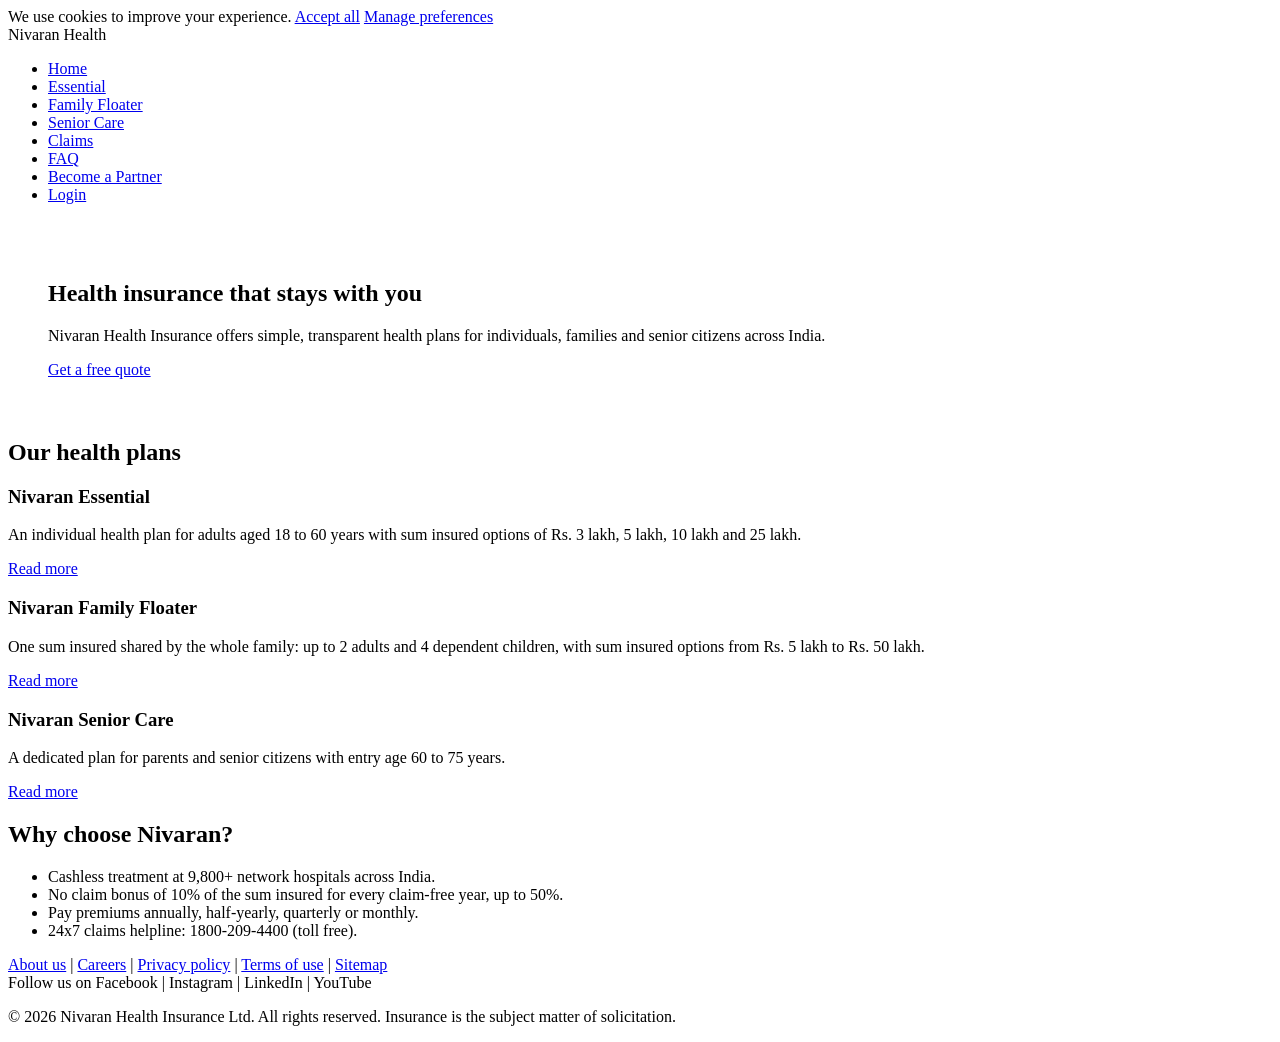
<file: data/raw/health_in/website/index.html>
<!DOCTYPE html>
<html lang="en">
<head>
  <meta charset="utf-8">
  <title>Nivaran Health Insurance | Health cover for every Indian family</title>
  <script>window.dataLayer = window.dataLayer || []; function gtag(){dataLayer.push(arguments);}</script>
  <style>.hero{padding:40px}</style>
</head>
<body>
  <div class="cookie-banner" id="cookie-consent">We use cookies to improve your experience. <a href="#">Accept all</a> <a href="#">Manage preferences</a></div>
  <header class="site-header">
    <div class="logo">Nivaran Health</div>
    <nav class="main-menu">
      <ul>
        <li><a href="/">Home</a></li>
        <li><a href="/products/essential">Essential</a></li>
        <li><a href="/products/family-floater">Family Floater</a></li>
        <li><a href="/products/senior-care">Senior Care</a></li>
        <li><a href="/claims">Claims</a></li>
        <li><a href="/faq">FAQ</a></li>
        <li><a href="/partners">Become a Partner</a></li>
        <li><a href="/login">Login</a></li>
      </ul>
    </nav>
  </header>

  <main>
    <section class="hero">
      <h1>Health insurance that stays with you</h1>
      <p>Nivaran Health Insurance offers simple, transparent health plans for individuals, families and senior citizens across India.</p>
      <a class="btn" href="/quote">Get a free quote</a>
    </section>

    <section class="products">
      <h2>Our health plans</h2>
      <div class="card">
        <h3>Nivaran Essential</h3>
        <p>An individual health plan for adults aged 18 to 60 years with sum insured options of Rs. 3 lakh, 5 lakh, 10 lakh and 25 lakh.</p>
        <a href="/products/essential">Read more</a>
      </div>
      <div class="card">
        <h3>Nivaran Family Floater</h3>
        <p>One sum insured shared by the whole family: up to 2 adults and 4 dependent children, with sum insured options from Rs. 5 lakh to Rs. 50 lakh.</p>
        <a href="/products/family-floater">Read more</a>
      </div>
      <div class="card">
        <h3>Nivaran Senior Care</h3>
        <p>A dedicated plan for parents and senior citizens with entry age 60 to 75 years.</p>
        <a href="/products/senior-care">Read more</a>
      </div>
    </section>

    <section class="why-us">
      <h2>Why choose Nivaran?</h2>
      <ul>
        <li>Cashless treatment at 9,800+ network hospitals across India.</li>
        <li>No claim bonus of 10% of the sum insured for every claim-free year, up to 50%.</li>
        <li>Pay premiums annually, half-yearly, quarterly or monthly.</li>
        <li>24x7 claims helpline: 1800-209-4400 (toll free).</li>
      </ul>
    </section>
  </main>

  <footer class="site-footer">
    <div class="footer-links"><a href="/about">About us</a> | <a href="/careers">Careers</a> | <a href="/privacy">Privacy policy</a> | <a href="/terms">Terms of use</a> | <a href="/sitemap">Sitemap</a></div>
    <div class="social">Follow us on Facebook | Instagram | LinkedIn | YouTube</div>
    <p>&copy; 2026 Nivaran Health Insurance Ltd. All rights reserved. Insurance is the subject matter of solicitation.</p>
  </footer>
</body>
</html>
</file>
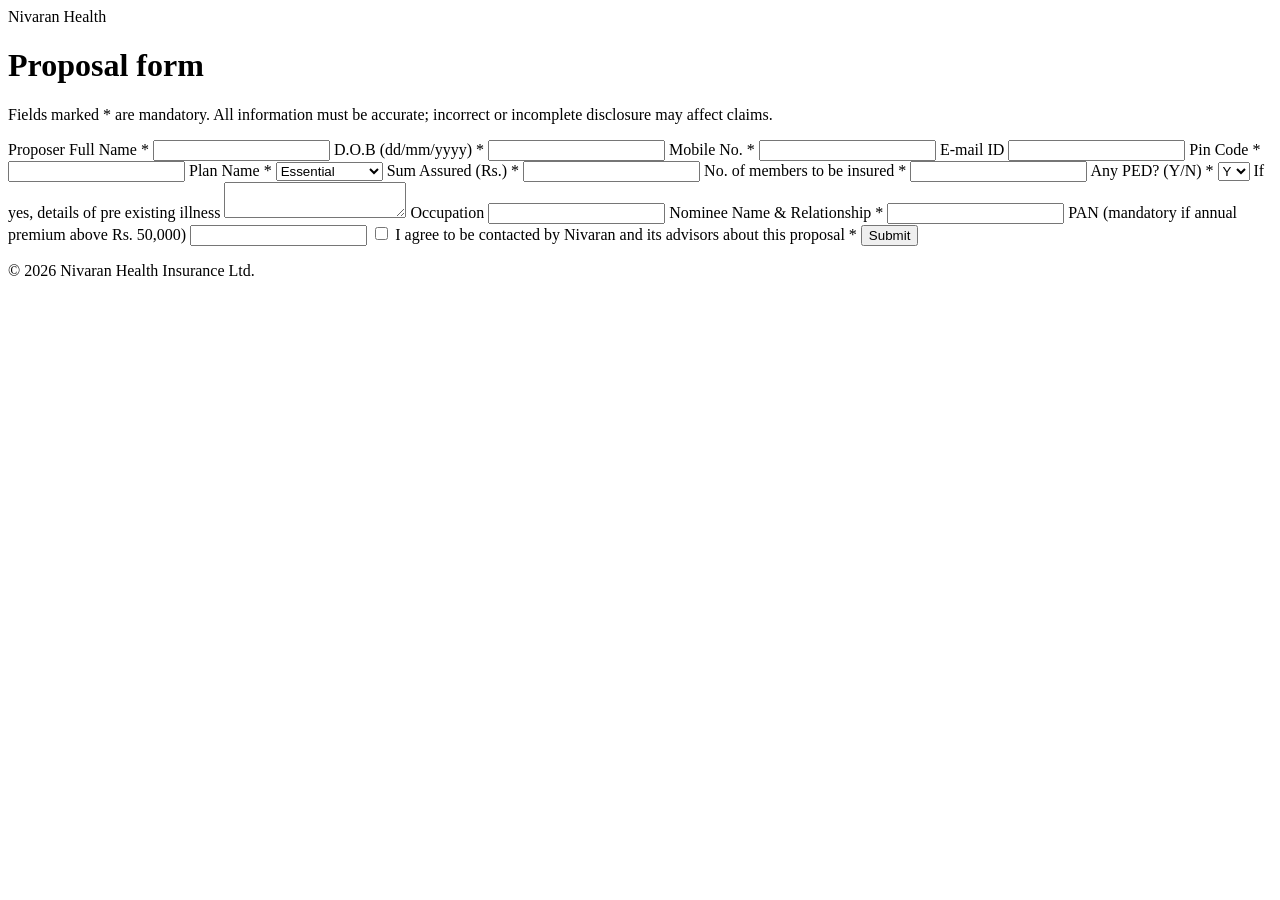
<file: data/raw/health_in/forms/proposal-form.html>
<!DOCTYPE html>
<html lang="en">
<head>
  <meta charset="utf-8">
  <title>Health insurance proposal form | Nivaran Health</title>
</head>
<body>
  <header class="site-header"><div class="logo">Nivaran Health</div></header>
  <main>
    <h1>Proposal form</h1>
    <p>Fields marked * are mandatory. All information must be accurate; incorrect or incomplete disclosure may affect claims.</p>
    <form id="proposal" action="/submit" method="post">
      <label for="nm">Proposer Full Name *</label> <input id="nm" name="nm" required>
      <label for="dob">D.O.B (dd/mm/yyyy) *</label> <input id="dob" name="dob" required>
      <label for="mob">Mobile No. *</label> <input id="mob" name="mob" required>
      <label for="eml">E-mail ID</label> <input id="eml" name="eml">
      <label for="pin">Pin Code *</label> <input id="pin" name="pin" required>
      <label for="plan">Plan Name *</label>
      <select id="plan" name="plan" required><option>Essential</option><option>Family Floater</option><option>Senior Care</option></select>
      <label for="sa">Sum Assured (Rs.) *</label> <input id="sa" name="sa" required>
      <label for="mem">No. of members to be insured *</label> <input id="mem" name="mem" required>
      <label for="ped">Any PED? (Y/N) *</label> <select id="ped" name="ped" required><option>Y</option><option>N</option></select>
      <label for="peddet">If yes, details of pre existing illness</label> <textarea id="peddet" name="peddet"></textarea>
      <label for="occ">Occupation</label> <input id="occ" name="occ">
      <label for="nominee">Nominee Name &amp; Relationship *</label> <input id="nominee" name="nominee" required>
      <label for="pan">PAN (mandatory if annual premium above Rs. 50,000)</label> <input id="pan" name="pan">
      <label><input type="checkbox" name="consent" required> I agree to be contacted by Nivaran and its advisors about this proposal *</label>
      <button type="submit">Submit</button>
    </form>
  </main>
  <footer class="site-footer"><p>&copy; 2026 Nivaran Health Insurance Ltd.</p></footer>
</body>
</html>
</file>
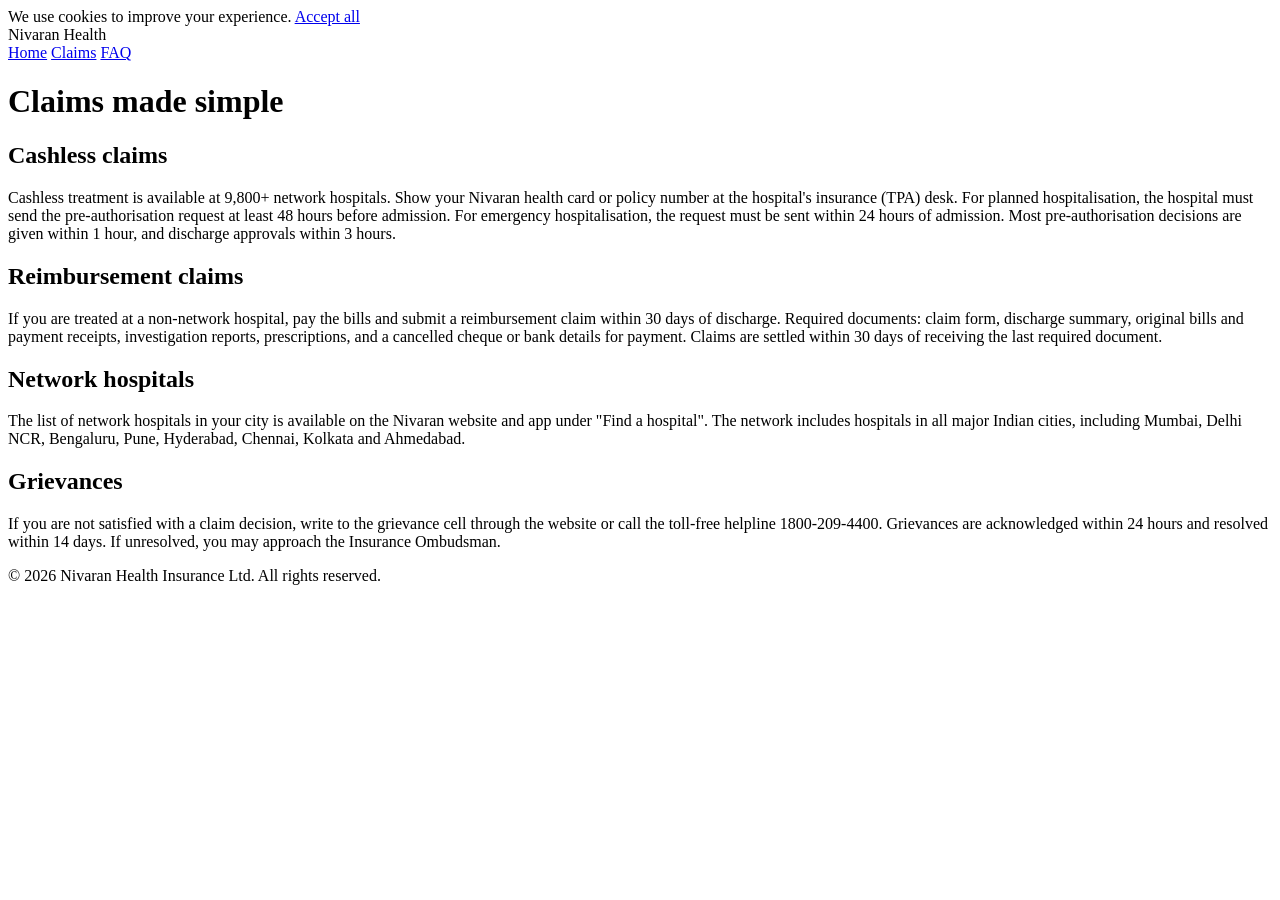
<file: data/raw/health_in/website/claims.html>
<!DOCTYPE html>
<html lang="en">
<head>
  <meta charset="utf-8">
  <title>Claims | Nivaran Health</title>
</head>
<body>
  <div class="cookie-banner">We use cookies to improve your experience. <a href="#">Accept all</a></div>
  <header class="site-header">
    <div class="logo">Nivaran Health</div>
    <nav class="main-menu"><a href="/">Home</a> <a href="/claims">Claims</a> <a href="/faq">FAQ</a></nav>
  </header>

  <main>
    <h1>Claims made simple</h1>

    <h2>Cashless claims</h2>
    <p>Cashless treatment is available at 9,800+ network hospitals. Show your Nivaran health card or policy number at the hospital's insurance (TPA) desk. For planned hospitalisation, the hospital must send the pre-authorisation request at least 48 hours before admission. For emergency hospitalisation, the request must be sent within 24 hours of admission. Most pre-authorisation decisions are given within 1 hour, and discharge approvals within 3 hours.</p>

    <h2>Reimbursement claims</h2>
    <p>If you are treated at a non-network hospital, pay the bills and submit a reimbursement claim within 30 days of discharge. Required documents: claim form, discharge summary, original bills and payment receipts, investigation reports, prescriptions, and a cancelled cheque or bank details for payment. Claims are settled within 30 days of receiving the last required document.</p>

    <h2>Network hospitals</h2>
    <p>The list of network hospitals in your city is available on the Nivaran website and app under "Find a hospital". The network includes hospitals in all major Indian cities, including Mumbai, Delhi NCR, Bengaluru, Pune, Hyderabad, Chennai, Kolkata and Ahmedabad.</p>

    <h2>Grievances</h2>
    <p>If you are not satisfied with a claim decision, write to the grievance cell through the website or call the toll-free helpline 1800-209-4400. Grievances are acknowledged within 24 hours and resolved within 14 days. If unresolved, you may approach the Insurance Ombudsman.</p>
  </main>

  <footer class="site-footer">
    <p>&copy; 2026 Nivaran Health Insurance Ltd. All rights reserved.</p>
  </footer>
</body>
</html>
</file>
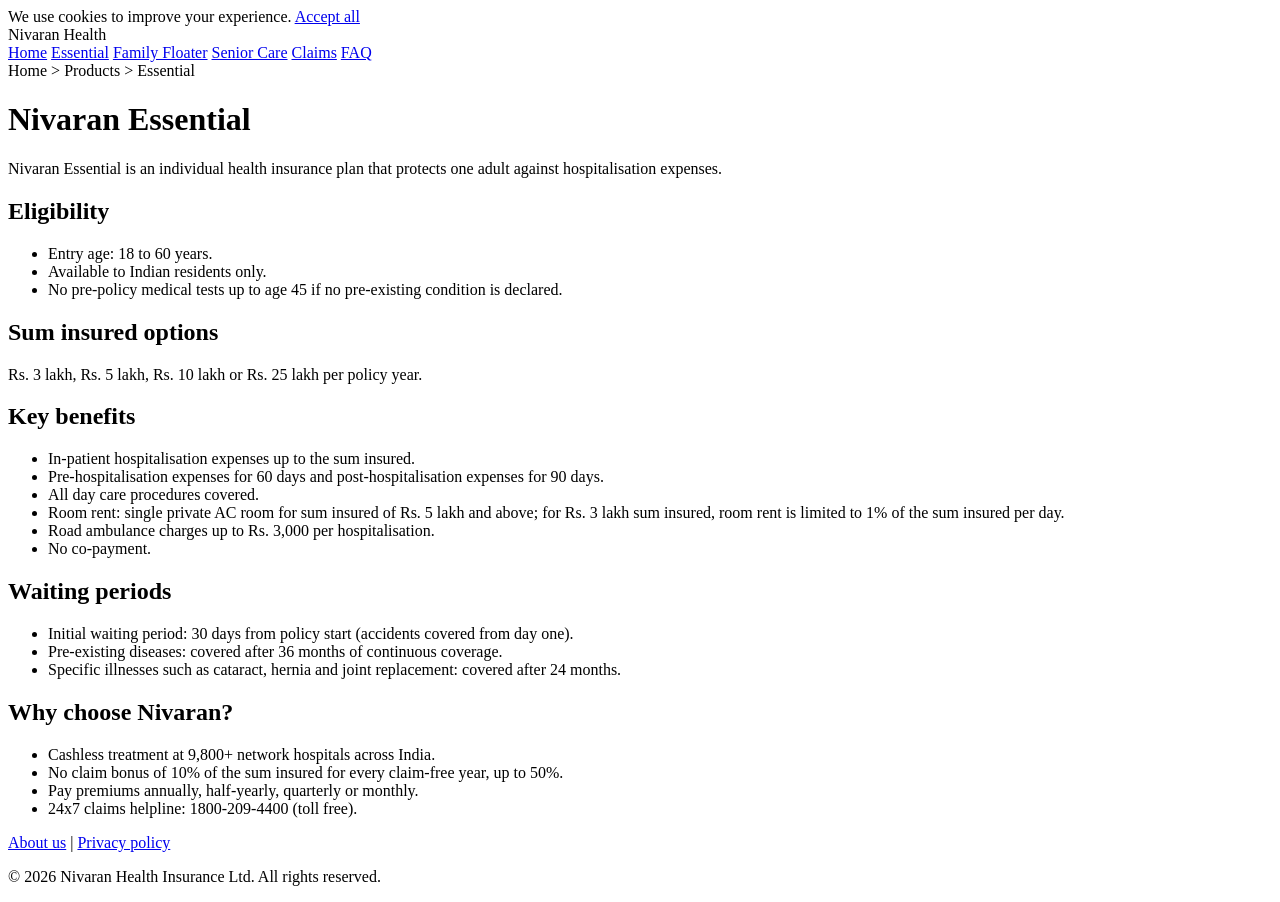
<file: data/raw/health_in/website/essential.html>
<!DOCTYPE html>
<html lang="en">
<head>
  <meta charset="utf-8">
  <title>Nivaran Essential | Individual health insurance</title>
</head>
<body>
  <div class="cookie-banner">We use cookies to improve your experience. <a href="#">Accept all</a></div>
  <header class="site-header">
    <div class="logo">Nivaran Health</div>
    <nav class="main-menu"><a href="/">Home</a> <a href="/products/essential">Essential</a> <a href="/products/family-floater">Family Floater</a> <a href="/products/senior-care">Senior Care</a> <a href="/claims">Claims</a> <a href="/faq">FAQ</a></nav>
  </header>
  <div class="breadcrumb">Home &gt; Products &gt; Essential</div>

  <main>
    <h1>Nivaran Essential</h1>
    <p>Nivaran Essential is an individual health insurance plan that protects one adult against hospitalisation expenses.</p>

    <h2>Eligibility</h2>
    <ul>
      <li>Entry age: 18 to 60 years.</li>
      <li>Available to Indian residents only.</li>
      <li>No pre-policy medical tests up to age 45 if no pre-existing condition is declared.</li>
    </ul>

    <h2>Sum insured options</h2>
    <p>Rs. 3 lakh, Rs. 5 lakh, Rs. 10 lakh or Rs. 25 lakh per policy year.</p>

    <h2>Key benefits</h2>
    <ul>
      <li>In-patient hospitalisation expenses up to the sum insured.</li>
      <li>Pre-hospitalisation expenses for 60 days and post-hospitalisation expenses for 90 days.</li>
      <li>All day care procedures covered.</li>
      <li>Room rent: single private AC room for sum insured of Rs. 5 lakh and above; for Rs. 3 lakh sum insured, room rent is limited to 1% of the sum insured per day.</li>
      <li>Road ambulance charges up to Rs. 3,000 per hospitalisation.</li>
      <li>No co-payment.</li>
    </ul>

    <h2>Waiting periods</h2>
    <ul>
      <li>Initial waiting period: 30 days from policy start (accidents covered from day one).</li>
      <li>Pre-existing diseases: covered after 36 months of continuous coverage.</li>
      <li>Specific illnesses such as cataract, hernia and joint replacement: covered after 24 months.</li>
    </ul>

    <section class="why-us">
      <h2>Why choose Nivaran?</h2>
      <ul>
        <li>Cashless treatment at 9,800+ network hospitals across India.</li>
        <li>No claim bonus of 10% of the sum insured for every claim-free year, up to 50%.</li>
        <li>Pay premiums annually, half-yearly, quarterly or monthly.</li>
        <li>24x7 claims helpline: 1800-209-4400 (toll free).</li>
      </ul>
    </section>
  </main>

  <footer class="site-footer">
    <div class="footer-links"><a href="/about">About us</a> | <a href="/privacy">Privacy policy</a></div>
    <p>&copy; 2026 Nivaran Health Insurance Ltd. All rights reserved.</p>
  </footer>
</body>
</html>
</file>
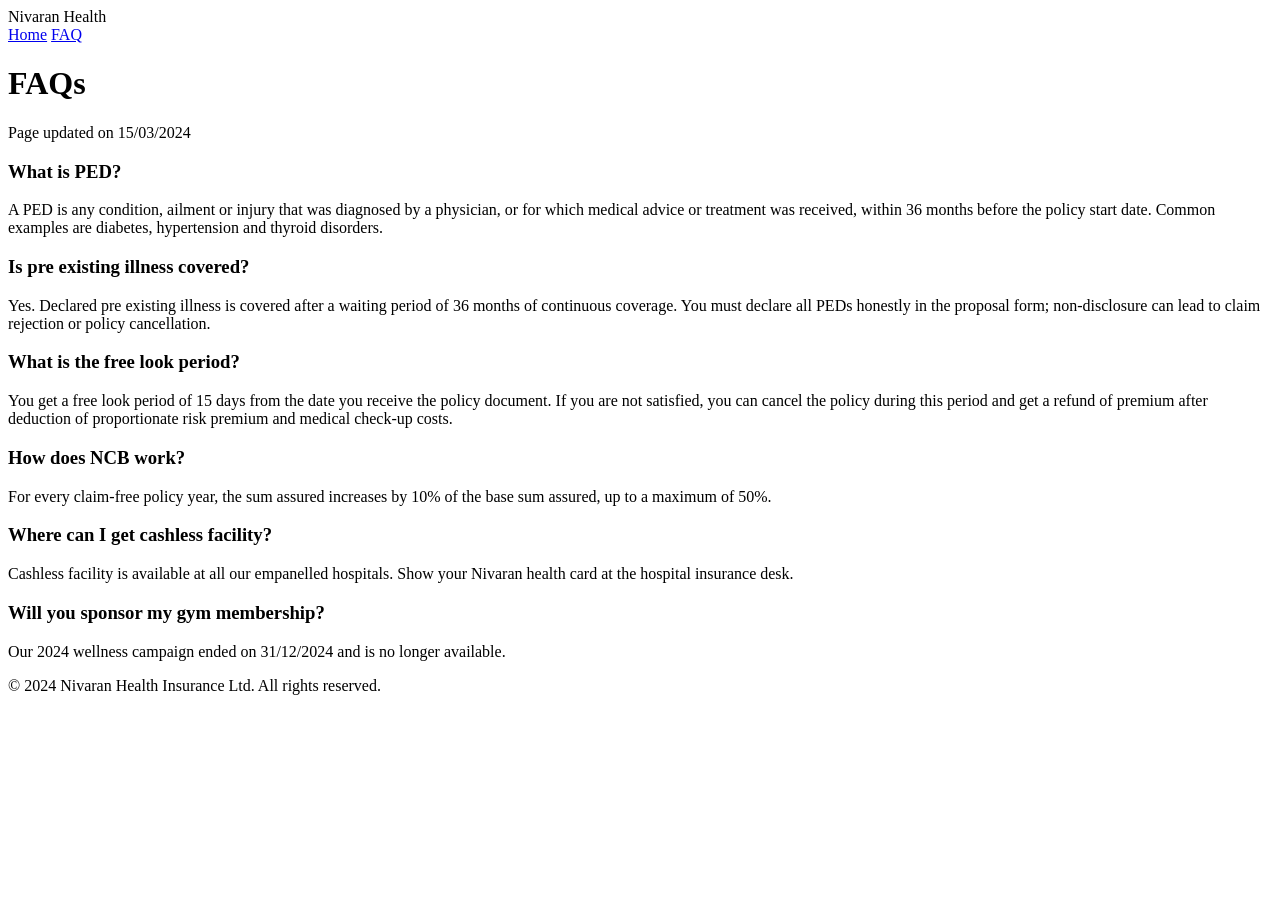
<file: data/raw/health_in/website/faq-archive-2024.html>
<!DOCTYPE html>
<html lang="en">
<head>
  <meta charset="utf-8">
  <title>FAQs (archived) | Nivaran Health</title>
</head>
<body>
  <header class="site-header">
    <div class="logo">Nivaran Health</div>
    <nav class="main-menu"><a href="/">Home</a> <a href="/faq">FAQ</a></nav>
  </header>

  <main>
    <h1>FAQs</h1>
    <p class="updated">Page updated on 15/03/2024</p>

    <h3>What is PED?</h3>
    <p>A PED is any condition, ailment or injury that was diagnosed by a physician, or for which medical advice or treatment was received, within 36 months before the policy start date. Common examples are diabetes, hypertension and thyroid disorders.</p>

    <h3>Is pre existing illness covered?</h3>
    <p>Yes. Declared pre existing illness is covered after a waiting period of 36 months of continuous coverage. You must declare all PEDs honestly in the proposal form; non-disclosure can lead to claim rejection or policy cancellation.</p>

    <h3>What is the free look period?</h3>
    <p>You get a free look period of 15 days from the date you receive the policy document. If you are not satisfied, you can cancel the policy during this period and get a refund of premium after deduction of proportionate risk premium and medical check-up costs.</p>

    <h3>How does NCB work?</h3>
    <p>For every claim-free policy year, the sum assured increases by 10% of the base sum assured, up to a maximum of 50%.</p>

    <h3>Where can I get cashless facility?</h3>
    <p>Cashless facility is available at all our empanelled hospitals. Show your Nivaran health card at the hospital insurance desk.</p>

    <h3>Will you sponsor my gym membership?</h3>
    <p>Our 2024 wellness campaign ended on 31/12/2024 and is no longer available.</p>
  </main>

  <footer class="site-footer">
    <p>&copy; 2024 Nivaran Health Insurance Ltd. All rights reserved.</p>
  </footer>
</body>
</html>
</file>
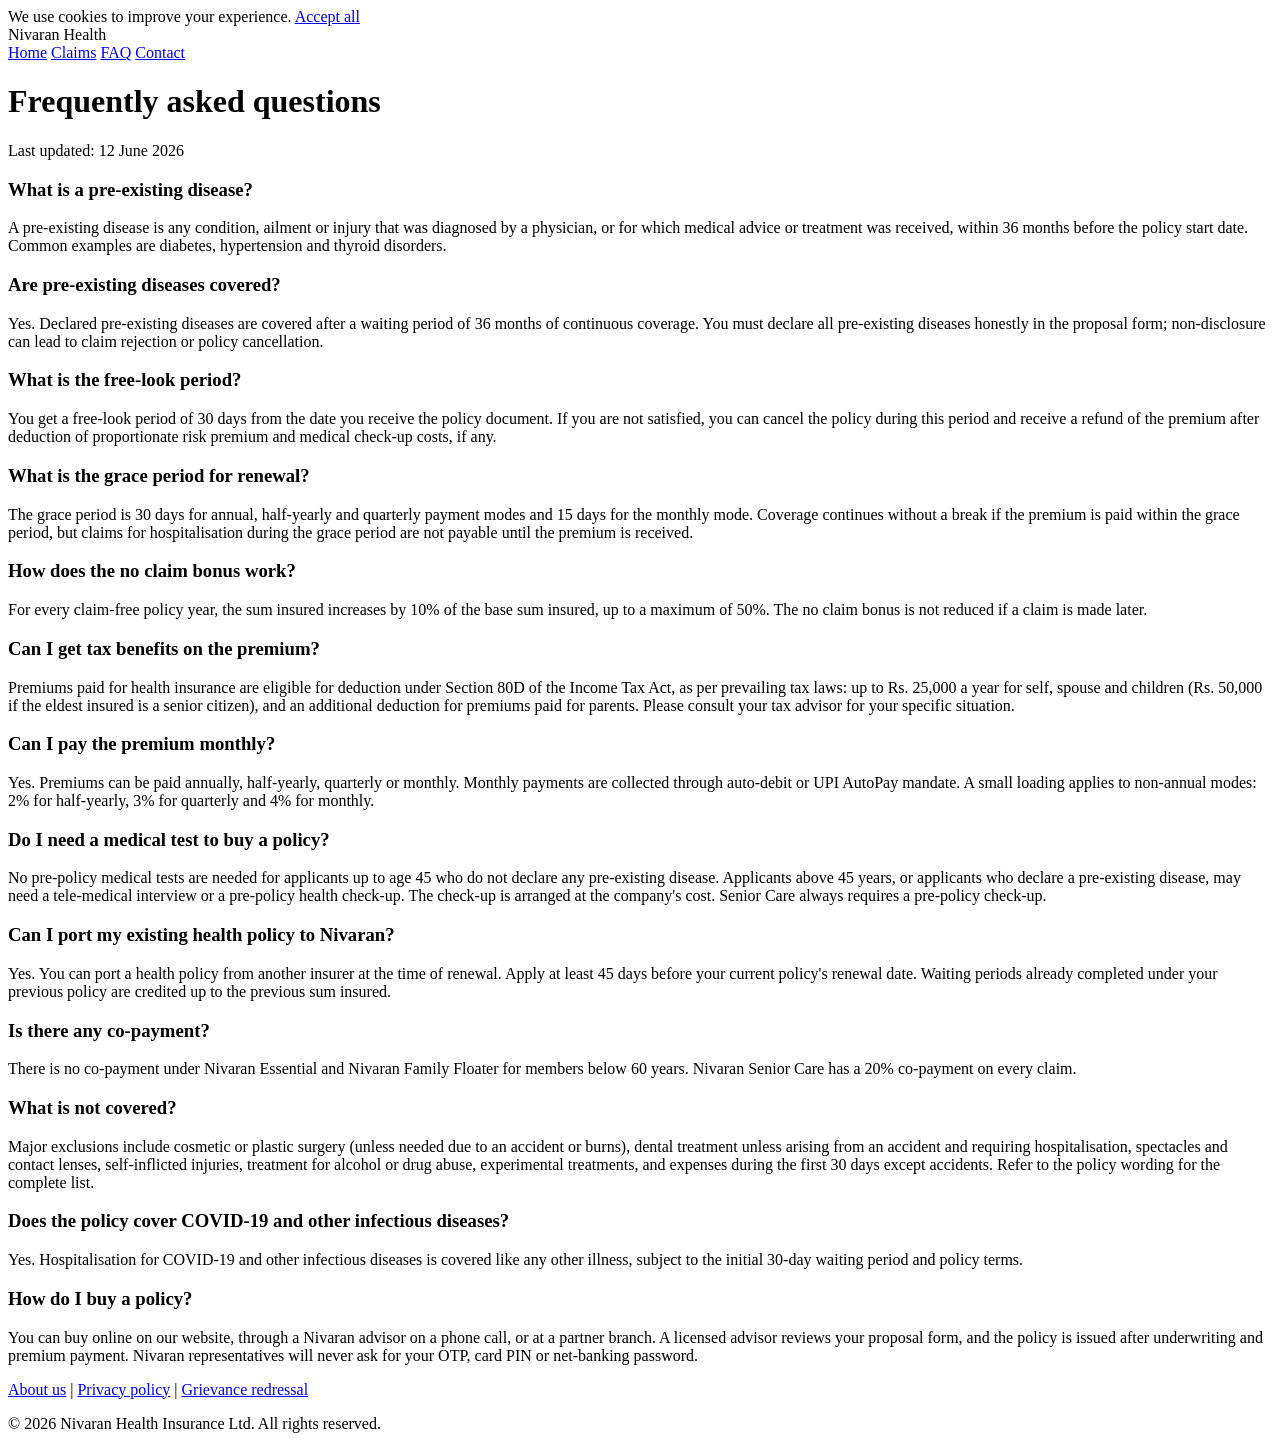
<file: data/raw/health_in/website/faq.html>
<!DOCTYPE html>
<html lang="en">
<head>
  <meta charset="utf-8">
  <title>Frequently asked questions | Nivaran Health</title>
</head>
<body>
  <div class="cookie-banner">We use cookies to improve your experience. <a href="#">Accept all</a></div>
  <header class="site-header">
    <div class="logo">Nivaran Health</div>
    <nav class="main-menu"><a href="/">Home</a> <a href="/claims">Claims</a> <a href="/faq">FAQ</a> <a href="/contact">Contact</a></nav>
  </header>

  <main>
    <h1>Frequently asked questions</h1>
    <p class="updated">Last updated: 12 June 2026</p>

    <div class="faq">
      <h3>What is a pre-existing disease?</h3>
      <p>A pre-existing disease is any condition, ailment or injury that was diagnosed by a physician, or for which medical advice or treatment was received, within 36 months before the policy start date. Common examples are diabetes, hypertension and thyroid disorders.</p>

      <h3>Are pre-existing diseases covered?</h3>
      <p>Yes. Declared pre-existing diseases are covered after a waiting period of 36 months of continuous coverage. You must declare all pre-existing diseases honestly in the proposal form; non-disclosure can lead to claim rejection or policy cancellation.</p>

      <h3>What is the free-look period?</h3>
      <p>You get a free-look period of 30 days from the date you receive the policy document. If you are not satisfied, you can cancel the policy during this period and receive a refund of the premium after deduction of proportionate risk premium and medical check-up costs, if any.</p>

      <h3>What is the grace period for renewal?</h3>
      <p>The grace period is 30 days for annual, half-yearly and quarterly payment modes and 15 days for the monthly mode. Coverage continues without a break if the premium is paid within the grace period, but claims for hospitalisation during the grace period are not payable until the premium is received.</p>

      <h3>How does the no claim bonus work?</h3>
      <p>For every claim-free policy year, the sum insured increases by 10% of the base sum insured, up to a maximum of 50%. The no claim bonus is not reduced if a claim is made later.</p>

      <h3>Can I get tax benefits on the premium?</h3>
      <p>Premiums paid for health insurance are eligible for deduction under Section 80D of the Income Tax Act, as per prevailing tax laws: up to Rs. 25,000 a year for self, spouse and children (Rs. 50,000 if the eldest insured is a senior citizen), and an additional deduction for premiums paid for parents. Please consult your tax advisor for your specific situation.</p>

      <h3>Can I pay the premium monthly?</h3>
      <p>Yes. Premiums can be paid annually, half-yearly, quarterly or monthly. Monthly payments are collected through auto-debit or UPI AutoPay mandate. A small loading applies to non-annual modes: 2% for half-yearly, 3% for quarterly and 4% for monthly.</p>

      <h3>Do I need a medical test to buy a policy?</h3>
      <p>No pre-policy medical tests are needed for applicants up to age 45 who do not declare any pre-existing disease. Applicants above 45 years, or applicants who declare a pre-existing disease, may need a tele-medical interview or a pre-policy health check-up. The check-up is arranged at the company's cost. Senior Care always requires a pre-policy check-up.</p>

      <h3>Can I port my existing health policy to Nivaran?</h3>
      <p>Yes. You can port a health policy from another insurer at the time of renewal. Apply at least 45 days before your current policy's renewal date. Waiting periods already completed under your previous policy are credited up to the previous sum insured.</p>

      <h3>Is there any co-payment?</h3>
      <p>There is no co-payment under Nivaran Essential and Nivaran Family Floater for members below 60 years. Nivaran Senior Care has a 20% co-payment on every claim.</p>

      <h3>What is not covered?</h3>
      <p>Major exclusions include cosmetic or plastic surgery (unless needed due to an accident or burns), dental treatment unless arising from an accident and requiring hospitalisation, spectacles and contact lenses, self-inflicted injuries, treatment for alcohol or drug abuse, experimental treatments, and expenses during the first 30 days except accidents. Refer to the policy wording for the complete list.</p>

      <h3>Does the policy cover COVID-19 and other infectious diseases?</h3>
      <p>Yes. Hospitalisation for COVID-19 and other infectious diseases is covered like any other illness, subject to the initial 30-day waiting period and policy terms.</p>

      <h3>How do I buy a policy?</h3>
      <p>You can buy online on our website, through a Nivaran advisor on a phone call, or at a partner branch. A licensed advisor reviews your proposal form, and the policy is issued after underwriting and premium payment. Nivaran representatives will never ask for your OTP, card PIN or net-banking password.</p>
    </div>
  </main>

  <footer class="site-footer">
    <div class="footer-links"><a href="/about">About us</a> | <a href="/privacy">Privacy policy</a> | <a href="/grievance">Grievance redressal</a></div>
    <p>&copy; 2026 Nivaran Health Insurance Ltd. All rights reserved.</p>
  </footer>
</body>
</html>
</file>
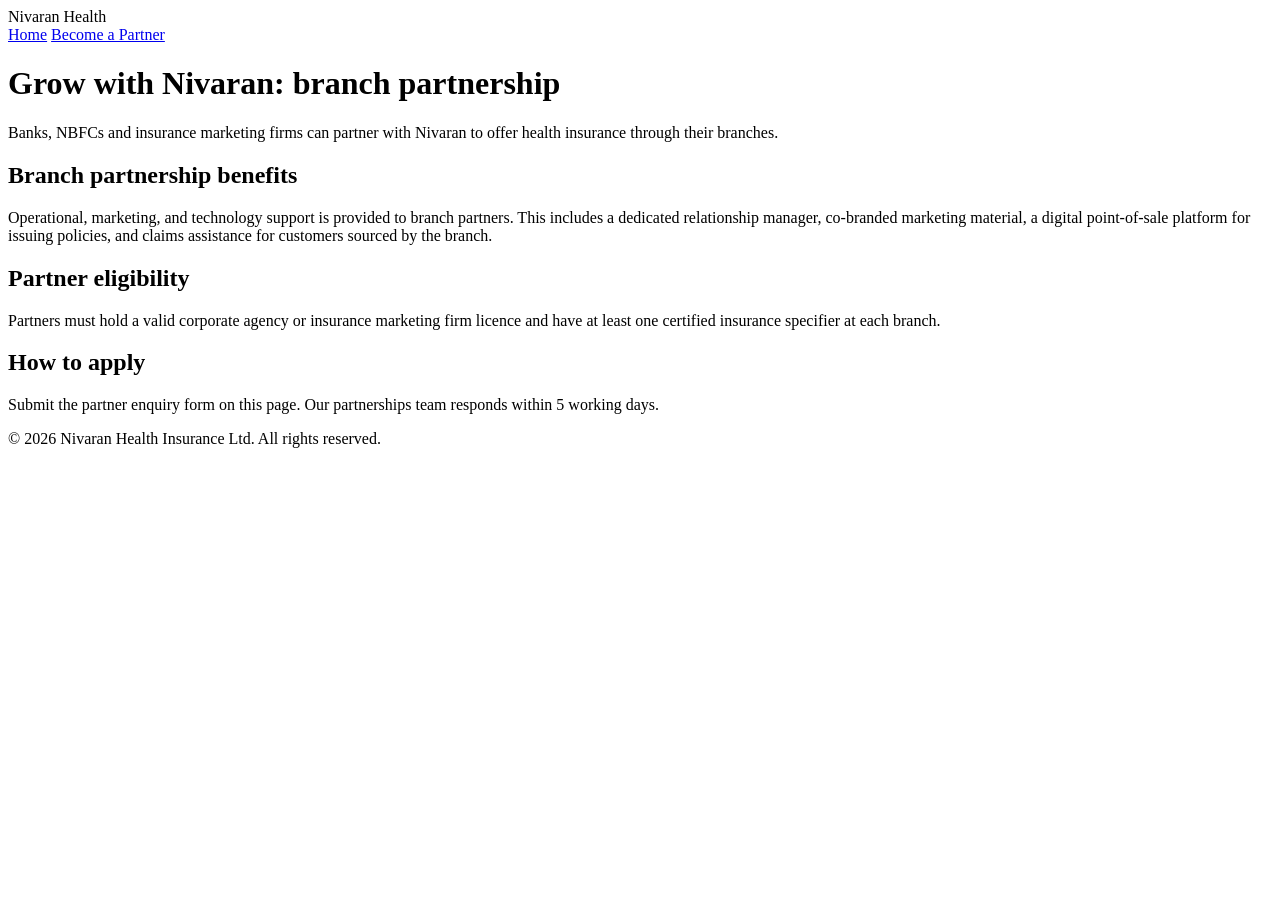
<file: data/raw/health_in/website/partners.html>
<!DOCTYPE html>
<html lang="en">
<head>
  <meta charset="utf-8">
  <title>Become a branch partner | Nivaran Health</title>
</head>
<body>
  <header class="site-header">
    <div class="logo">Nivaran Health</div>
    <nav class="main-menu"><a href="/">Home</a> <a href="/partners">Become a Partner</a></nav>
  </header>

  <main>
    <h1>Grow with Nivaran: branch partnership</h1>
    <p>Banks, NBFCs and insurance marketing firms can partner with Nivaran to offer health insurance through their branches.</p>

    <h2>Branch partnership benefits</h2>
    <p>Operational, marketing, and technology support is provided to branch partners. This includes a dedicated relationship manager, co-branded marketing material, a digital point-of-sale platform for issuing policies, and claims assistance for customers sourced by the branch.</p>

    <h2>Partner eligibility</h2>
    <p>Partners must hold a valid corporate agency or insurance marketing firm licence and have at least one certified insurance specifier at each branch.</p>

    <h2>How to apply</h2>
    <p>Submit the partner enquiry form on this page. Our partnerships team responds within 5 working days.</p>
  </main>

  <footer class="site-footer">
    <p>&copy; 2026 Nivaran Health Insurance Ltd. All rights reserved.</p>
  </footer>
</body>
</html>
</file>
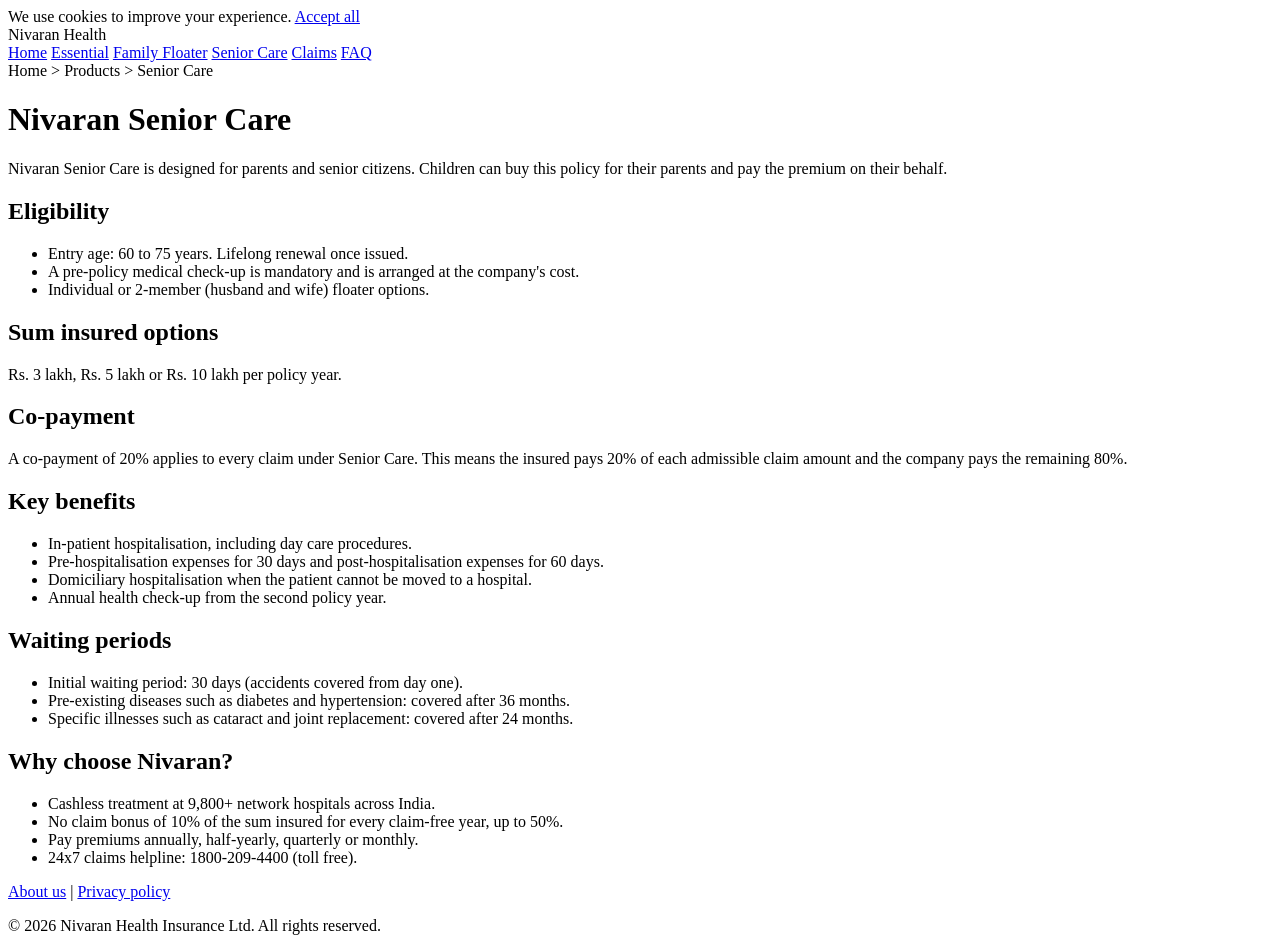
<file: data/raw/health_in/website/senior-care.html>
<!DOCTYPE html>
<html lang="en">
<head>
  <meta charset="utf-8">
  <title>Nivaran Senior Care | Health insurance for parents and senior citizens</title>
</head>
<body>
  <div class="cookie-banner">We use cookies to improve your experience. <a href="#">Accept all</a></div>
  <header class="site-header">
    <div class="logo">Nivaran Health</div>
    <nav class="main-menu"><a href="/">Home</a> <a href="/products/essential">Essential</a> <a href="/products/family-floater">Family Floater</a> <a href="/products/senior-care">Senior Care</a> <a href="/claims">Claims</a> <a href="/faq">FAQ</a></nav>
  </header>
  <div class="breadcrumb">Home &gt; Products &gt; Senior Care</div>

  <main>
    <h1>Nivaran Senior Care</h1>
    <p>Nivaran Senior Care is designed for parents and senior citizens. Children can buy this policy for their parents and pay the premium on their behalf.</p>

    <h2>Eligibility</h2>
    <ul>
      <li>Entry age: 60 to 75 years. Lifelong renewal once issued.</li>
      <li>A pre-policy medical check-up is mandatory and is arranged at the company's cost.</li>
      <li>Individual or 2-member (husband and wife) floater options.</li>
    </ul>

    <h2>Sum insured options</h2>
    <p>Rs. 3 lakh, Rs. 5 lakh or Rs. 10 lakh per policy year.</p>

    <h2>Co-payment</h2>
    <p>A co-payment of 20% applies to every claim under Senior Care. This means the insured pays 20% of each admissible claim amount and the company pays the remaining 80%.</p>

    <h2>Key benefits</h2>
    <ul>
      <li>In-patient hospitalisation, including day care procedures.</li>
      <li>Pre-hospitalisation expenses for 30 days and post-hospitalisation expenses for 60 days.</li>
      <li>Domiciliary hospitalisation when the patient cannot be moved to a hospital.</li>
      <li>Annual health check-up from the second policy year.</li>
    </ul>

    <h2>Waiting periods</h2>
    <ul>
      <li>Initial waiting period: 30 days (accidents covered from day one).</li>
      <li>Pre-existing diseases such as diabetes and hypertension: covered after 36 months.</li>
      <li>Specific illnesses such as cataract and joint replacement: covered after 24 months.</li>
    </ul>

    <section class="why-us">
      <h2>Why choose Nivaran?</h2>
      <ul>
        <li>Cashless treatment at 9,800+ network hospitals across India.</li>
        <li>No claim bonus of 10% of the sum insured for every claim-free year, up to 50%.</li>
        <li>Pay premiums annually, half-yearly, quarterly or monthly.</li>
        <li>24x7 claims helpline: 1800-209-4400 (toll free).</li>
      </ul>
    </section>
  </main>

  <footer class="site-footer">
    <div class="footer-links"><a href="/about">About us</a> | <a href="/privacy">Privacy policy</a></div>
    <p>&copy; 2026 Nivaran Health Insurance Ltd. All rights reserved.</p>
  </footer>
</body>
</html>
</file>
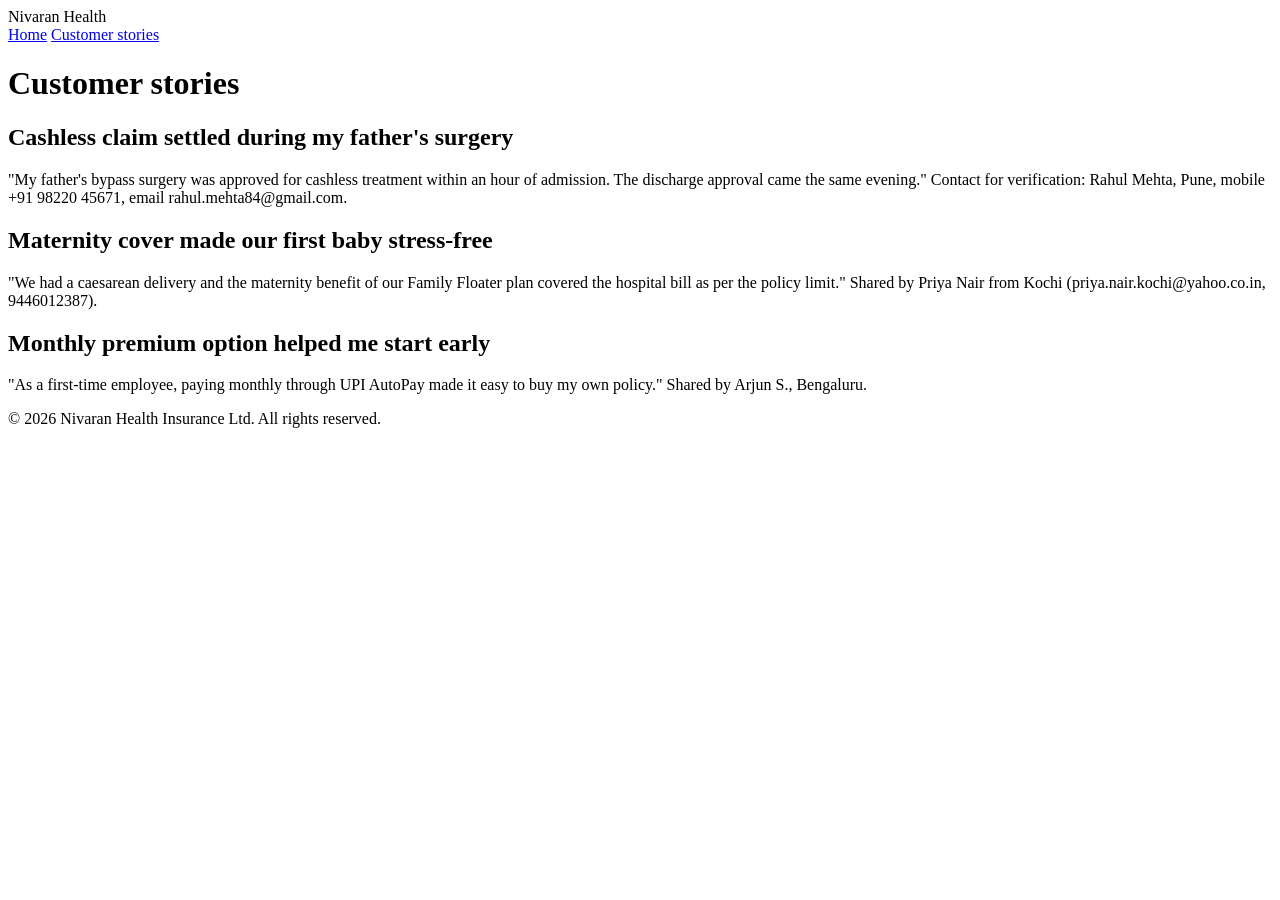
<file: data/raw/health_in/website/testimonials.html>
<!DOCTYPE html>
<html lang="en">
<head>
  <meta charset="utf-8">
  <title>Customer stories | Nivaran Health</title>
</head>
<body>
  <header class="site-header">
    <div class="logo">Nivaran Health</div>
    <nav class="main-menu"><a href="/">Home</a> <a href="/stories">Customer stories</a></nav>
  </header>

  <main>
    <h1>Customer stories</h1>

    <h2>Cashless claim settled during my father's surgery</h2>
    <p>"My father's bypass surgery was approved for cashless treatment within an hour of admission. The discharge approval came the same evening." Contact for verification: Rahul Mehta, Pune, mobile +91 98220 45671, email rahul.mehta84@gmail.com.</p>

    <h2>Maternity cover made our first baby stress-free</h2>
    <p>"We had a caesarean delivery and the maternity benefit of our Family Floater plan covered the hospital bill as per the policy limit." Shared by Priya Nair from Kochi (priya.nair.kochi@yahoo.co.in, 9446012387).</p>

    <h2>Monthly premium option helped me start early</h2>
    <p>"As a first-time employee, paying monthly through UPI AutoPay made it easy to buy my own policy." Shared by Arjun S., Bengaluru.</p>
  </main>

  <footer class="site-footer">
    <p>&copy; 2026 Nivaran Health Insurance Ltd. All rights reserved.</p>
  </footer>
</body>
</html>
</file>
